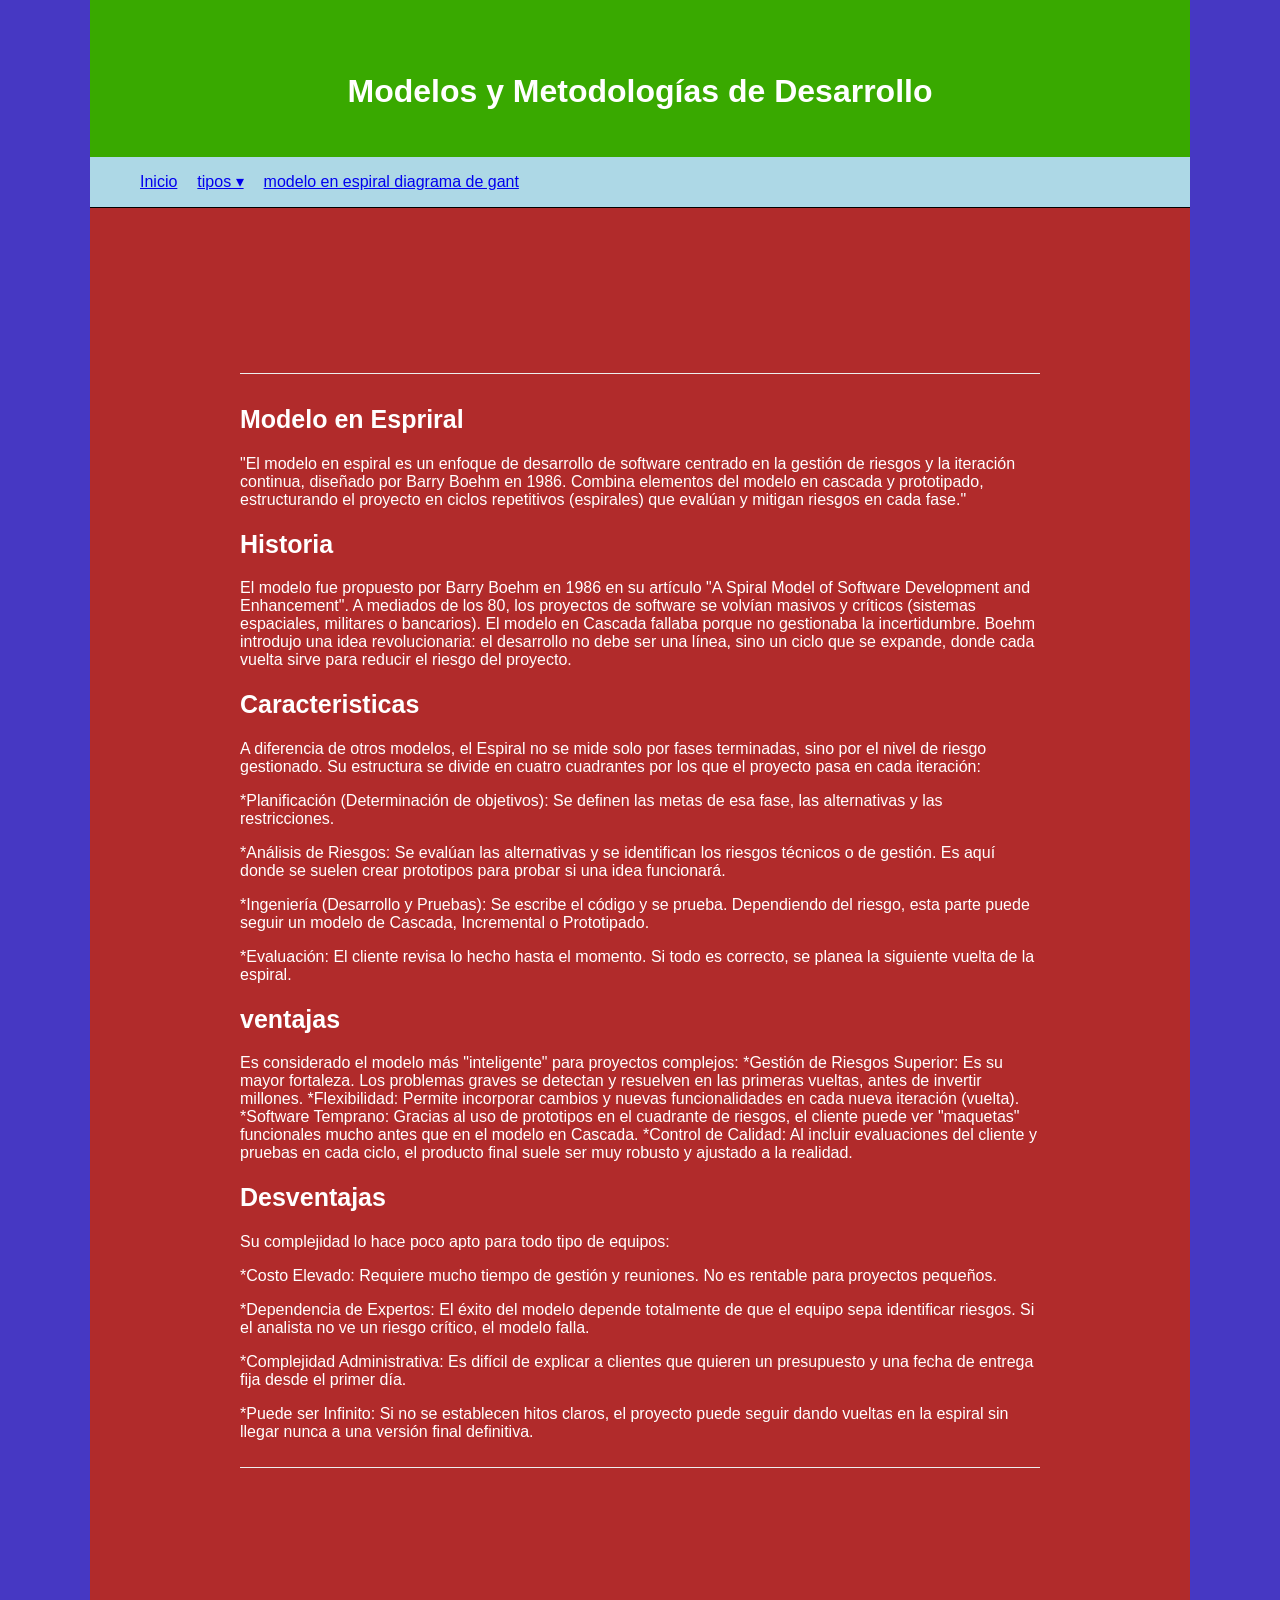
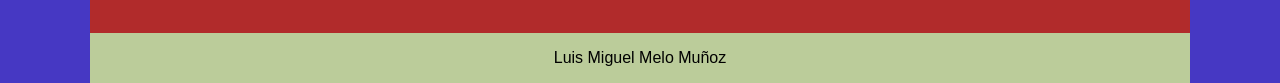
<file: index.html>
<!DOCTYPE html>
<html lang="es">
<head>
    <meta charset="UTF-8">
    <title>Modelos y Metodologías de Desarrollo</title>
    <link rel="stylesheet" href="style.css">
    <link rel="icon" type="image/x-icon" href="modelos y metodologias.png">
</head>
<body>
    <div id="container">
        <header>
            <h1>Modelos y Metodologías de Desarrollo</h1>
        </header>
<nav>
    <ul class="menu-principal">
        <li><a href="index.html">Inicio </a></li>
        <li class="dropdown">
            <a href="#">tipos ▾</a>
            <ul class="submenu">
                <li><a href="modelos.html">modelos</a></li>
                <li><a href="metodologias.html">metodologias</a></li>
                <li><a href="recursos.html">recursos</a></li>
            </ul>
        </li>
        <li><a href="diagramagant.html">modelo en espiral diagrama de gant</a></li>
    </ul>
    <div class="clear-fix"></div>
</nav>
        <section id="content">
            <article class="article">
               <h2>Modelo en Espriral</h2>
        <p>"El modelo en espiral es un enfoque de desarrollo de software centrado en la gestión de riesgos y la iteración continua, diseñado por Barry Boehm en 1986. Combina elementos del modelo en cascada y prototipado, estructurando el proyecto en ciclos repetitivos (espirales) que evalúan y mitigan riesgos en cada fase."</p>
        <h2>Historia</h2>
        <p>El modelo fue propuesto por Barry Boehm en 1986 en su artículo "A Spiral Model of Software Development and Enhancement".

A mediados de los 80, los proyectos de software se volvían masivos y críticos (sistemas espaciales, militares o bancarios). El modelo en Cascada fallaba porque no gestionaba la incertidumbre. Boehm introdujo una idea revolucionaria: el desarrollo no debe ser una línea, sino un ciclo que se expande, donde cada vuelta sirve para reducir el riesgo del proyecto.</p>
<h2>Caracteristicas</h2>
<p>A diferencia de otros modelos, el Espiral no se mide solo por fases terminadas, sino por el nivel de riesgo gestionado. Su estructura se divide en cuatro cuadrantes por los que el proyecto pasa en cada iteración:</p>

<p>*Planificación (Determinación de objetivos): Se definen las metas de esa fase, las alternativas y las restricciones.</p>

<p>*Análisis de Riesgos: Se evalúan las alternativas y se identifican los riesgos técnicos o de gestión. Es aquí donde se suelen crear prototipos para probar si una idea funcionará.</p>

<p>*Ingeniería (Desarrollo y Pruebas): Se escribe el código y se prueba. Dependiendo del riesgo, esta parte puede seguir un modelo de Cascada, Incremental o Prototipado.</p>

<p>*Evaluación: El cliente revisa lo hecho hasta el momento. Si todo es correcto, se planea la siguiente vuelta de la espiral.</p>
<h2>ventajas</h2>
<p>Es considerado el modelo más "inteligente" para proyectos complejos:

*Gestión de Riesgos Superior: Es su mayor fortaleza. Los problemas graves se detectan y resuelven en las primeras vueltas, antes de invertir millones.

*Flexibilidad: Permite incorporar cambios y nuevas funcionalidades en cada nueva iteración (vuelta).

*Software Temprano: Gracias al uso de prototipos en el cuadrante de riesgos, el cliente puede ver "maquetas" funcionales mucho antes que en el modelo en Cascada.

*Control de Calidad: Al incluir evaluaciones del cliente y pruebas en cada ciclo, el producto final suele ser muy robusto y ajustado a la realidad.</p>
<h2>Desventajas</h2>
<p>Su complejidad lo hace poco apto para todo tipo de equipos:

<p>*Costo Elevado: Requiere mucho tiempo de gestión y reuniones. No es rentable para proyectos pequeños.</p>

<p>*Dependencia de Expertos: El éxito del modelo depende totalmente de que el equipo sepa identificar riesgos. Si el analista no ve un riesgo crítico, el modelo falla.</p>

<p>*Complejidad Administrativa: Es difícil de explicar a clientes que quieren un presupuesto y una fecha de entrega fija desde el primer día.</p>

<p>*Puede ser Infinito: Si no se establecen hitos claros, el proyecto puede seguir dando vueltas en la espiral sin llegar nunca a una versión final definitiva.</p>
        </section>
        <div class="clear-fix"></div>

        <footer>
            Luis Miguel Melo Muñoz
            
        </footer>
    </div>
</body>
</html>
</file>
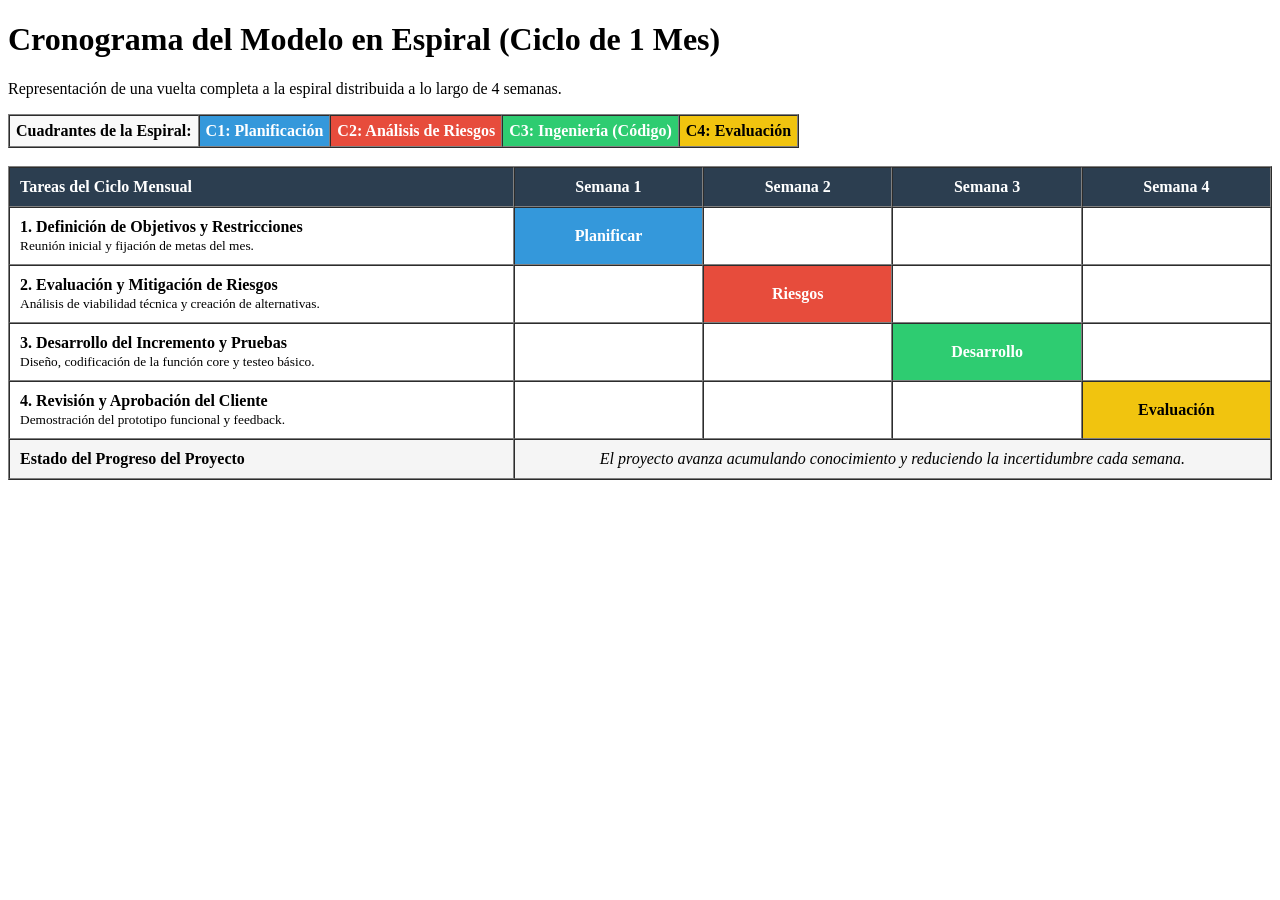
<file: diagramagant.html>
<!DOCTYPE html>
<html lang="es">
<head>
    <meta charset="UTF-8">
    <title>Diagrama de Gantt de 1 Mes - Modelo en Espiral</title>
</head>
<body>

    <h1>Cronograma del Modelo en Espiral (Ciclo de 1 Mes)</h1>
    <p>Representación de una vuelta completa a la espiral distribuida a lo largo de 4 semanas.</p>

    <!-- TABLA DE LEYENDA -->
    <table border="1" cellspacing="0" cellpadding="6" bgcolor="#f9f9f9">
        <tr>
            <td><b>Cuadrantes de la Espiral:</b></td>
            <td bgcolor="#3498db"><font color="white"><b>C1: Planificación</b></font></td>
            <td bgcolor="#e74c3c"><font color="white"><b>C2: Análisis de Riesgos</b></font></td>
            <td bgcolor="#2ecc71"><font color="white"><b>C3: Ingeniería (Código)</b></font></td>
            <td bgcolor="#f1c40f"><b>C4: Evaluación</b></td>
        </tr>
    </table>

    <br>

    <!-- TABLA DEL DIAGRAMA DE GANTT -->
    <table border="1" cellspacing="0" cellpadding="10" width="100%">
        <!-- ENCABEZADOS DE SEMANAS -->
        <tr bgcolor="#2c3e50">
            <th align="left"><font color="white">Tareas del Ciclo Mensual</font></th>
            <th width="15%"><font color="white">Semana 1</font></th>
            <th width="15%"><font color="white">Semana 2</font></th>
            <th width="15%"><font color="white">Semana 3</font></th>
            <th width="15%"><font color="white">Semana 4</font></th>
        </tr>

        <!-- FILAS DE TAREAS -->
        <tr>
            <td><b>1. Definición de Objetivos y Restricciones</b><br><small>Reunión inicial y fijación de metas del mes.</small></td>
            <td bgcolor="#3498db" align="center"><font color="white"><b>Planificar</b></font></td>
            <td></td>
            <td></td>
            <td></td>
        </tr>

        <tr>
            <td><b>2. Evaluación y Mitigación de Riesgos</b><br><small>Análisis de viabilidad técnica y creación de alternativas.</small></td>
            <td></td>
            <td bgcolor="#e74c3c" align="center"><font color="white"><b>Riesgos</b></font></td>
            <td></td>
            <td></td>
        </tr>

        <tr>
            <td><b>3. Desarrollo del Incremento y Pruebas</b><br><small>Diseño, codificación de la función core y testeo básico.</small></td>
            <td></td>
            <td></td>
            <td bgcolor="#2ecc71" align="center"><font color="white"><b>Desarrollo</b></font></td>
            <td></td>
        </tr>

        <tr>
            <td><b>4. Revisión y Aprobación del Cliente</b><br><small>Demostración del prototipo funcional y feedback.</small></td>
            <td></td>
            <td></td>
            <td></td>
            <td bgcolor="#f1c40f" align="center"><b>Evaluación</b></td>
        </tr>

        <!-- RESUMEN EN EL TIEMPO -->
        <tr bgcolor="#f5f5f5">
            <td><b>Estado del Progreso del Proyecto</b></td>
            <td colspan="4" align="center">
                <i>El proyecto avanza acumulando conocimiento y reduciendo la incertidumbre cada semana.</i>
            </td>
        </tr>
    </table>

</body>
</html>
</file>
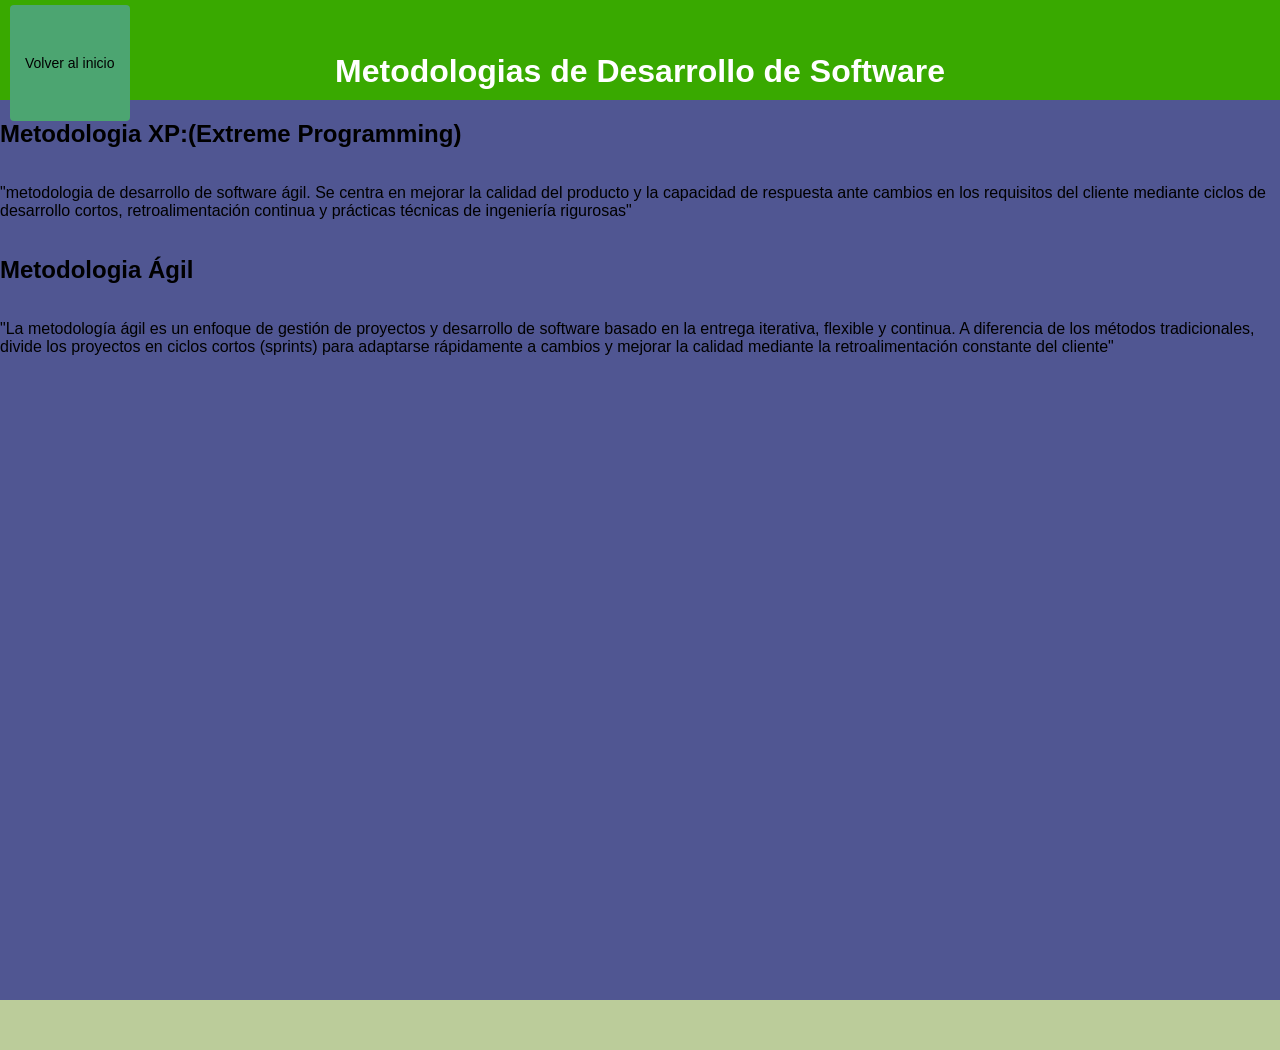
<file: metodologias.html>
<!DOCTYPE html>
<html lang="es">
<head>
    <meta charset="UTF-8">
    <title>Metodologias de Desarrollo</title>
    <link rel="stylesheet" href="style.css">
</head>
<body>


    <header>
        <h1>Metodologias de Desarrollo de Software</h1>
        <a href="index.html" class="button-volver">Volver al inicio</a>
    </header>

    <section id="contente">
        <h2>Metodologia XP:(Extreme Programming)</h2>
        <p>"metodologia de desarrollo de software ágil. Se centra en mejorar la calidad del producto y la capacidad de respuesta ante cambios en los requisitos del cliente mediante ciclos de desarrollo cortos, retroalimentación continua y prácticas técnicas de ingeniería rigurosas"</p>
        
        

        <h2>Metodologia Ágil</h2>
        <p>"La metodología ágil es un enfoque de gestión de proyectos y desarrollo de software basado en la entrega iterativa, flexible y continua. A diferencia de los métodos tradicionales, divide los proyectos en ciclos cortos (sprints) para adaptarse rápidamente a cambios y mejorar la calidad mediante la retroalimentación constante del cliente"</p>
    </section>

    <footer>
    </footer>

</body>
</html>
</file>
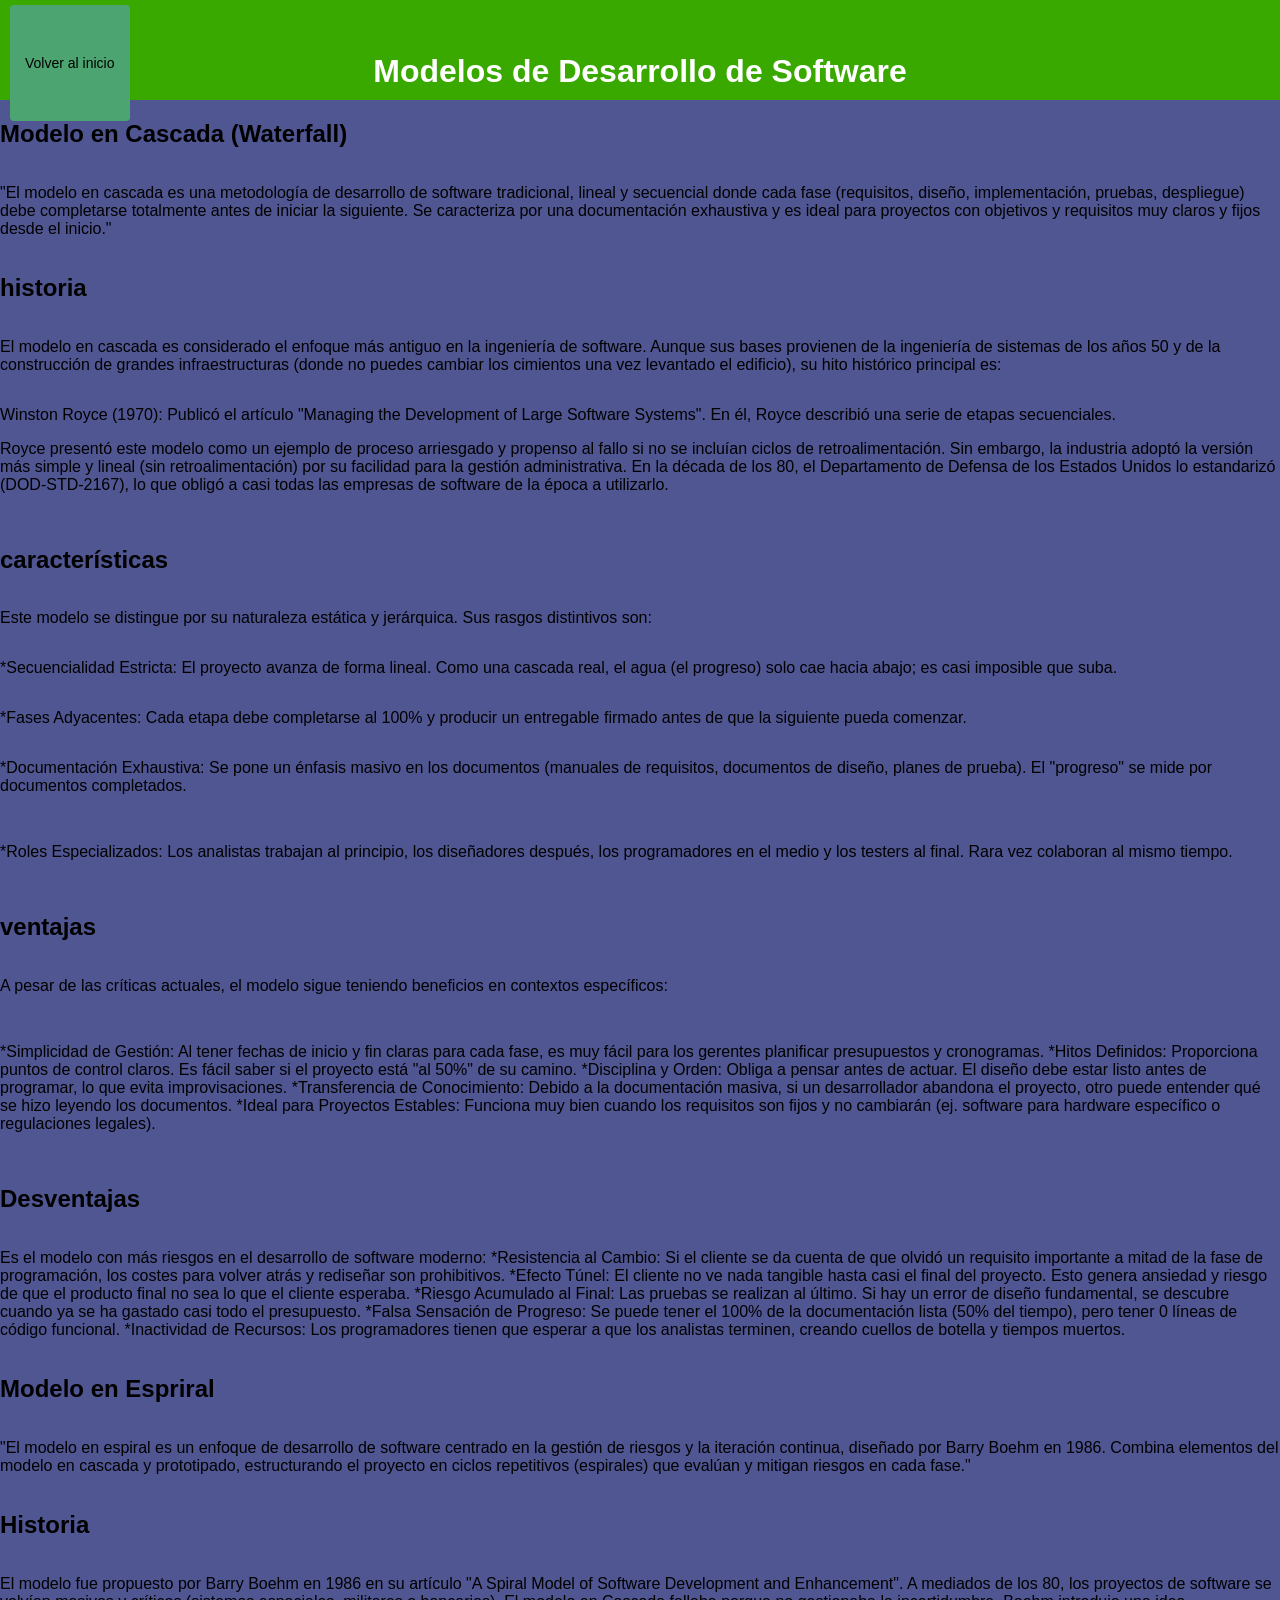
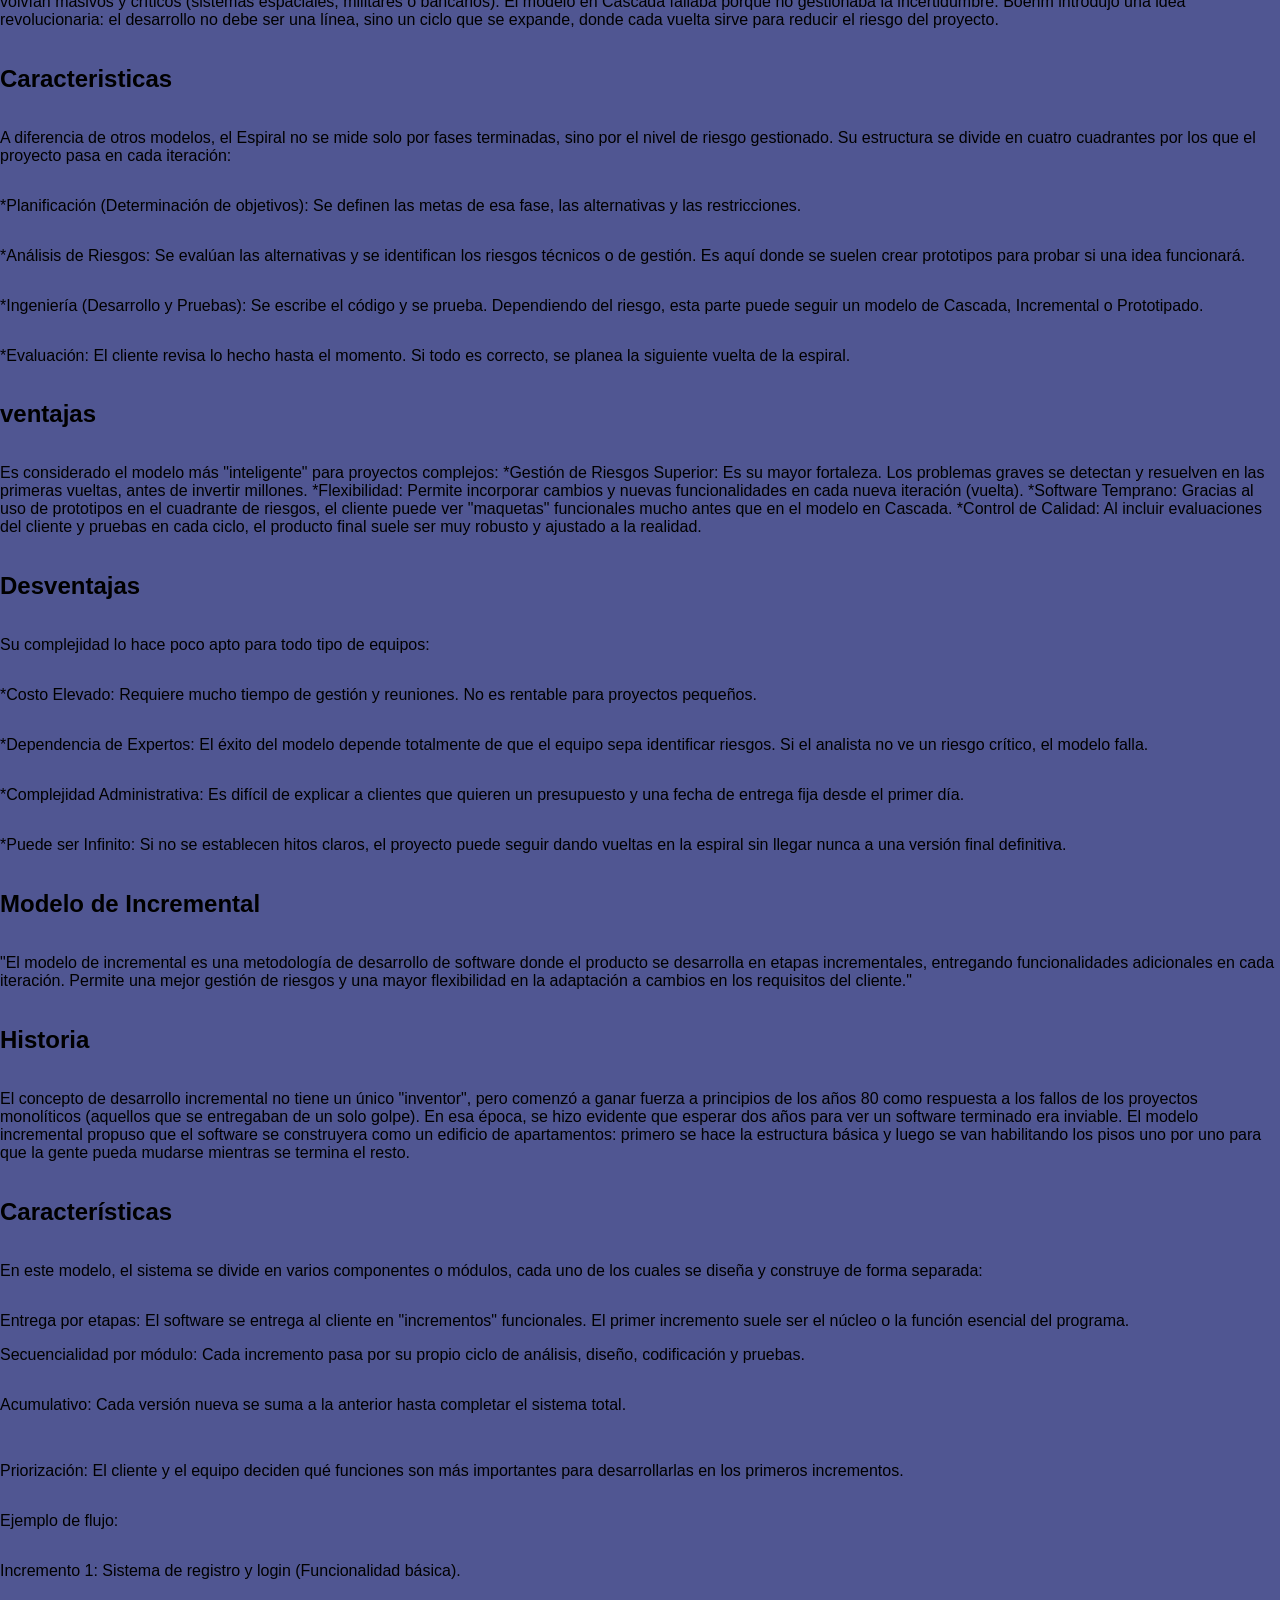
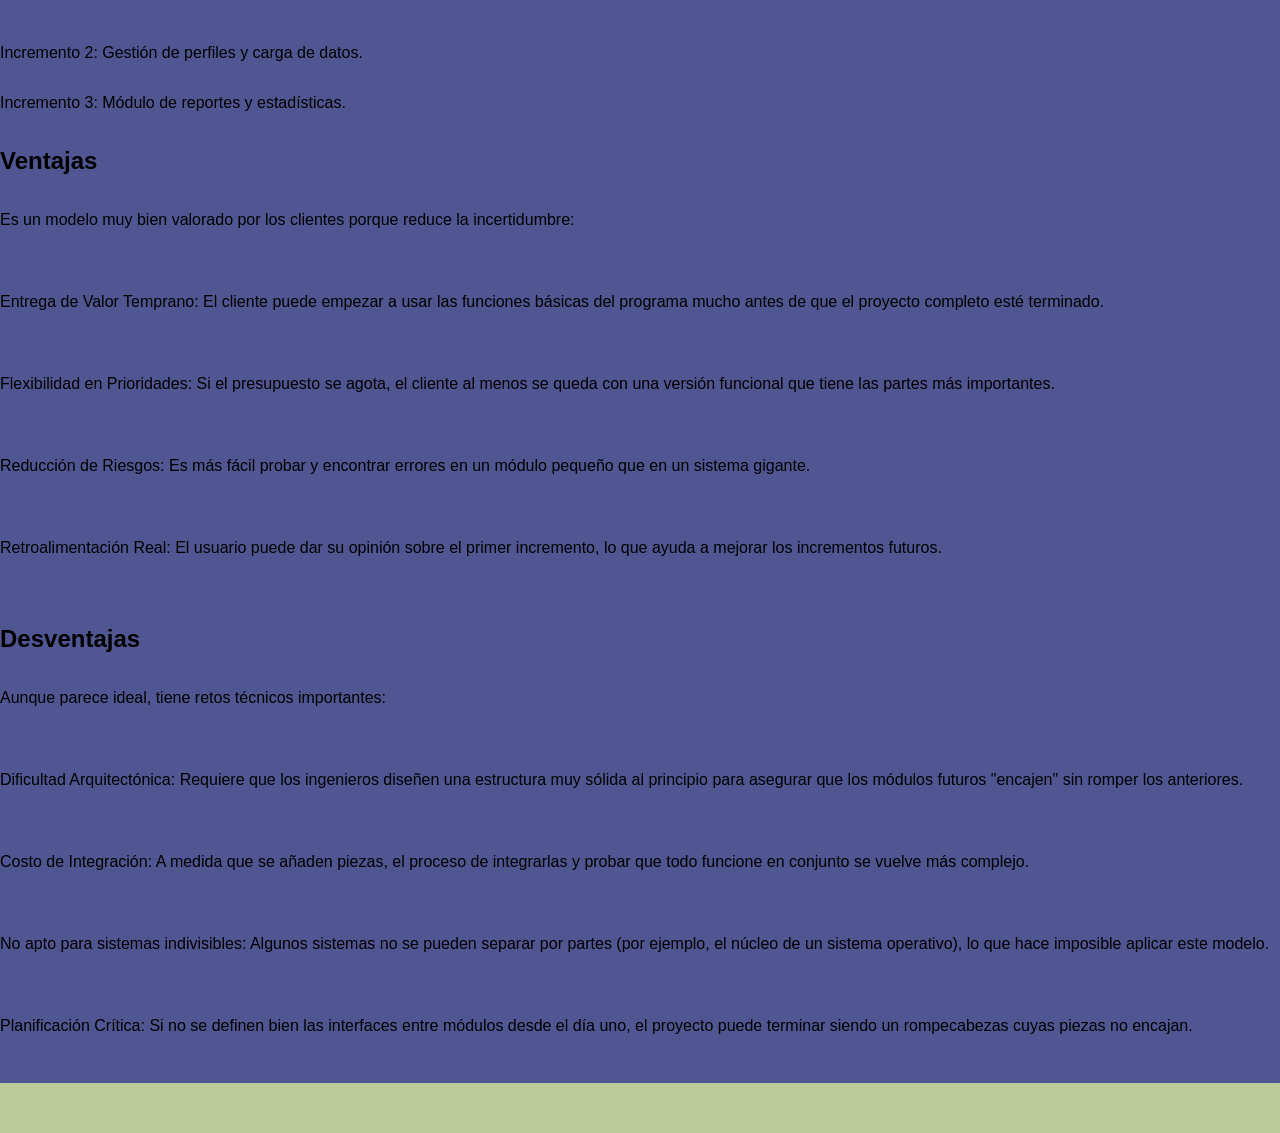
<file: modelos.html>
<!DOCTYPE html>
<html lang="es">
<head>
    <meta charset="UTF-8">
    <title>Modelos de Desarrollo</title>
    <link rel="stylesheet" href="style.css">
</head>
<body>

    <header>
        <h1>Modelos de Desarrollo de Software</h1>
        <a href="index.html" class="button-volver">Volver al inicio</a>
    </header>

    <section id="contente">
        <h2>Modelo en Cascada (Waterfall)</h2>
        <p>"El modelo en cascada es una metodología de desarrollo de software tradicional, lineal y secuencial donde cada fase (requisitos, diseño, implementación, pruebas, despliegue) debe completarse totalmente antes de iniciar la siguiente. Se caracteriza por una documentación exhaustiva y es ideal para proyectos con objetivos y requisitos muy claros y fijos desde el inicio."</p>
        <h2>historia</h2>
        <p>El modelo en cascada es considerado el enfoque más antiguo en la ingeniería de software. Aunque sus bases provienen de la ingeniería de sistemas de los años 50 y de la construcción de grandes infraestructuras (donde no puedes cambiar los cimientos una vez levantado el edificio), su hito histórico principal es:

        <p>Winston Royce (1970): Publicó el artículo "Managing the Development of Large Software Systems". En él, Royce describió una serie de etapas secuenciales.</p>

Royce presentó este modelo como un ejemplo de proceso arriesgado y propenso al fallo si no se incluían ciclos de retroalimentación. Sin embargo, la industria adoptó la versión más simple y lineal (sin retroalimentación) por su facilidad para la gestión administrativa.

 En la década de los 80, el Departamento de Defensa de los Estados Unidos lo estandarizó (DOD-STD-2167), lo que obligó a casi todas las empresas de software de la época a utilizarlo.</p>
 <h2>características</h2>
 <p>
    Este modelo se distingue por su naturaleza estática y jerárquica. Sus rasgos distintivos son:</p>

<p>*Secuencialidad Estricta: El proyecto avanza de forma lineal. Como una cascada real, el agua (el progreso) solo cae hacia abajo; es casi imposible que suba.</p>

<p>*Fases Adyacentes: Cada etapa debe completarse al 100% y producir un entregable firmado antes de que la siguiente pueda comenzar.</p>

<p>*Documentación Exhaustiva: Se pone un énfasis masivo en los documentos (manuales de requisitos, documentos de diseño, planes de prueba). El "progreso" se mide por documentos completados.</p>

<p></p>*Roles Especializados: Los analistas trabajan al principio, los diseñadores después, los programadores en el medio y los testers al final. Rara vez colaboran al mismo tiempo.</p>
<h2>ventajas</h2>
<p>A pesar de las críticas actuales, el modelo sigue teniendo beneficios en contextos específicos:

<p></p>*Simplicidad de Gestión: Al tener fechas de inicio y fin claras para cada fase, es muy fácil para los gerentes planificar presupuestos y cronogramas.

*Hitos Definidos: Proporciona puntos de control claros. Es fácil saber si el proyecto está "al 50%" de su camino.

*Disciplina y Orden: Obliga a pensar antes de actuar. El diseño debe estar listo antes de programar, lo que evita improvisaciones.

*Transferencia de Conocimiento: Debido a la documentación masiva, si un desarrollador abandona el proyecto, otro puede entender qué se hizo leyendo los documentos.

*Ideal para Proyectos Estables: Funciona muy bien cuando los requisitos son fijos y no cambiarán (ej. software para hardware específico o regulaciones legales).</p>
<h2>Desventajas</h2>
<p>Es el modelo con más riesgos en el desarrollo de software moderno:

*Resistencia al Cambio: Si el cliente se da cuenta de que olvidó un requisito importante a mitad de la fase de programación, los costes para volver atrás y rediseñar son prohibitivos.

*Efecto Túnel: El cliente no ve nada tangible hasta casi el final del proyecto. Esto genera ansiedad y riesgo de que el producto final no sea lo que el cliente esperaba.

*Riesgo Acumulado al Final: Las pruebas se realizan al último. Si hay un error de diseño fundamental, se descubre cuando ya se ha gastado casi todo el presupuesto.

*Falsa Sensación de Progreso: Se puede tener el 100% de la documentación lista (50% del tiempo), pero tener 0 líneas de código funcional.

*Inactividad de Recursos: Los programadores tienen que esperar a que los analistas terminen, creando cuellos de botella y tiempos muertos.</p>


        

        <h2>Modelo en Espriral</h2>
        <p>"El modelo en espiral es un enfoque de desarrollo de software centrado en la gestión de riesgos y la iteración continua, diseñado por Barry Boehm en 1986. Combina elementos del modelo en cascada y prototipado, estructurando el proyecto en ciclos repetitivos (espirales) que evalúan y mitigan riesgos en cada fase."</p>
        <h2>Historia</h2>
        <p>El modelo fue propuesto por Barry Boehm en 1986 en su artículo "A Spiral Model of Software Development and Enhancement".

A mediados de los 80, los proyectos de software se volvían masivos y críticos (sistemas espaciales, militares o bancarios). El modelo en Cascada fallaba porque no gestionaba la incertidumbre. Boehm introdujo una idea revolucionaria: el desarrollo no debe ser una línea, sino un ciclo que se expande, donde cada vuelta sirve para reducir el riesgo del proyecto.</p>
<h2>Caracteristicas</h2>
<p>A diferencia de otros modelos, el Espiral no se mide solo por fases terminadas, sino por el nivel de riesgo gestionado. Su estructura se divide en cuatro cuadrantes por los que el proyecto pasa en cada iteración:</p>

<p>*Planificación (Determinación de objetivos): Se definen las metas de esa fase, las alternativas y las restricciones.</p>

<p>*Análisis de Riesgos: Se evalúan las alternativas y se identifican los riesgos técnicos o de gestión. Es aquí donde se suelen crear prototipos para probar si una idea funcionará.</p>

<p>*Ingeniería (Desarrollo y Pruebas): Se escribe el código y se prueba. Dependiendo del riesgo, esta parte puede seguir un modelo de Cascada, Incremental o Prototipado.</p>

<p>*Evaluación: El cliente revisa lo hecho hasta el momento. Si todo es correcto, se planea la siguiente vuelta de la espiral.</p>
<h2>ventajas</h2>
<p>Es considerado el modelo más "inteligente" para proyectos complejos:

*Gestión de Riesgos Superior: Es su mayor fortaleza. Los problemas graves se detectan y resuelven en las primeras vueltas, antes de invertir millones.

*Flexibilidad: Permite incorporar cambios y nuevas funcionalidades en cada nueva iteración (vuelta).

*Software Temprano: Gracias al uso de prototipos en el cuadrante de riesgos, el cliente puede ver "maquetas" funcionales mucho antes que en el modelo en Cascada.

*Control de Calidad: Al incluir evaluaciones del cliente y pruebas en cada ciclo, el producto final suele ser muy robusto y ajustado a la realidad.</p>
<h2>Desventajas</h2>
<p>Su complejidad lo hace poco apto para todo tipo de equipos:

<p>*Costo Elevado: Requiere mucho tiempo de gestión y reuniones. No es rentable para proyectos pequeños.</p>

<p>*Dependencia de Expertos: El éxito del modelo depende totalmente de que el equipo sepa identificar riesgos. Si el analista no ve un riesgo crítico, el modelo falla.</p>

<p>*Complejidad Administrativa: Es difícil de explicar a clientes que quieren un presupuesto y una fecha de entrega fija desde el primer día.</p>

<p>*Puede ser Infinito: Si no se establecen hitos claros, el proyecto puede seguir dando vueltas en la espiral sin llegar nunca a una versión final definitiva.</p>



        <h2>Modelo de Incremental</h2>
        <p>"El modelo de incremental es una metodología de desarrollo de software donde el producto se desarrolla en etapas incrementales, entregando funcionalidades adicionales en cada iteración. Permite una mejor gestión de riesgos y una mayor flexibilidad en la adaptación a cambios en los requisitos del cliente."</p>
        <h2>Historia</h2>
        <p>El concepto de desarrollo incremental no tiene un único "inventor", pero comenzó a ganar fuerza a principios de los años 80 como respuesta a los fallos de los proyectos monolíticos (aquellos que se entregaban de un solo golpe).

En esa época, se hizo evidente que esperar dos años para ver un software terminado era inviable. El modelo incremental propuso que el software se construyera como un edificio de apartamentos: primero se hace la estructura básica y luego se van habilitando los pisos uno por uno para que la gente pueda mudarse mientras se termina el resto.</h2>

<h2>Características</h2> 
        <p>En este modelo, el sistema se divide en varios componentes o módulos, cada uno de los cuales se diseña y construye de forma separada:</p>

<p>Entrega por etapas: El software se entrega al cliente en "incrementos" funcionales. El primer incremento suele ser el núcleo o la función esencial del programa.</p>

Secuencialidad por módulo: Cada incremento pasa por su propio ciclo de análisis, diseño, codificación y pruebas.</p>

Acumulativo: Cada versión nueva se suma a la anterior hasta completar el sistema total.</p>

<p>Priorización: El cliente y el equipo deciden qué funciones son más importantes para desarrollarlas en los primeros incrementos.</p>

<p>Ejemplo de flujo:</p>
<p>Incremento 1: Sistema de registro y login (Funcionalidad básica).<p/>

<p>Incremento 2: Gestión de perfiles y carga de datos.</p>

<p>Incremento 3: Módulo de reportes y estadísticas.</p>

<h2>Ventajas</h2>
<p>Es un modelo muy bien valorado por los clientes porque reduce la incertidumbre:<p/>

<p>Entrega de Valor Temprano: El cliente puede empezar a usar las funciones básicas del programa mucho antes de que el proyecto completo esté terminado.<p/>

<p>Flexibilidad en Prioridades: Si el presupuesto se agota, el cliente al menos se queda con una versión funcional que tiene las partes más importantes.<p/>

<p>Reducción de Riesgos: Es más fácil probar y encontrar errores en un módulo pequeño que en un sistema gigante.<p/>

<p>Retroalimentación Real: El usuario puede dar su opinión sobre el primer incremento, lo que ayuda a mejorar los incrementos futuros.<p/>

 <h2>Desventajas</h2>
<p>Aunque parece ideal, tiene retos técnicos importantes:<p/>

<p>Dificultad Arquitectónica: Requiere que los ingenieros diseñen una estructura muy sólida al principio para asegurar que los módulos futuros "encajen" sin romper los anteriores.<p/>

<p>Costo de Integración: A medida que se añaden piezas, el proceso de integrarlas y probar que todo funcione en conjunto se vuelve más complejo.<p/>

<p>No apto para sistemas indivisibles: Algunos sistemas no se pueden separar por partes (por ejemplo, el núcleo de un sistema operativo), lo que hace imposible aplicar este modelo.<p/>

<p>Planificación Crítica: Si no se definen bien las interfaces entre módulos desde el día uno, el proyecto puede terminar siendo un rompecabezas cuyas piezas no encajan.<p/>
    </section>

    <footer>
    </footer>

</body>
</html>
</file>
<file: style.css>
body {
    background-color: rgba(52, 37, 190, 0.911);
    font-family: Arial, Helvetica, sans-serif;
    margin: 0;
    display: flex;
    flex-direction: column;
    min-height: 100vh;
}

#container {
    width: 1100px;
    padding: 0px ;
    padding-top: 20px;
    margin: 0 auto;
    background-color: #39A900;
}


header {
    background-color:#39A900;
    height: 100px;
    width: 100%;
    color: white;
    text-align: center;
    line-height: 100px;
}


nav {
    background-color: #39A900; 
    height: 50px;
    border-bottom: 1px solid black;
}

nav ul li {
    float: left;
    list-style: none;
    margin: 10px;
    line-height: 30px;
}


.clear-fix {
    clear: both;
}


#content {
    float: left;
    width: calc(80% - 80px); 
    min-height: 500px;
    background-color: rgb(177, 43, 43);
    padding: 150px; 
}
#contente{
    display: flex;
    flex-direction:column;
    margin: 0 auto;
    min-height: 100vh;
    background-color: #505692;
}


aside {
    float: left;
    width: calc(20% - 20px); 
    min-height: 500px;
    background-color: orange;
    padding: 10px;
}


.article {
    color: white;
    margin-top: 15px;
    margin-bottom: 15px;
    border-bottom: 1px solid #eee;
    padding-bottom: 10px;
}

.article h2 {
    font-size: 25px;
}

.article:first-child {
    border-top: 1px solid #eee;
    padding-top: 10px;
}

footer {
    background-color: rgb(187, 204, 154);
    color: rgb(0, 0, 0);
    text-align: center;
    height: 50px;
    line-height: 50px;

}
nav {
    height: 50px; 
    background-color: lightblue;
    position: relative; 
    z-index: 100; 
}


.menu-principal > li {
    float: left;
    list-style: none;
    position: relative; 
}


.submenu {
    display: none;          
    position: absolute;        
    top: 100%;                
    left: 0;
    background-color: #444;    
    width: 150px;              
    list-style: none;
}

.submenu li {
    width: 100%;              
    border-bottom: 1px solid #93cf5b;
}

.submenu li a {
    color: white;           
    padding: 10px;
    display: block;
    text-decoration: none;
    transition: background 0.3s ease, padding-left 0.3s ease; 
}  
.submenu li a:hover {
    background-color: #ff4500; 
    padding-left: 25px;      
}



.dropdown:hover .submenu {
    display: block;            
}

.submenu li a:hover {
    background-color: #98e237;
}

.button-volver {
    padding: 8px 15px;
    font-size: 14px;
    background-color: #4ca571;
    color: rgb(0, 0, 0);
    text-decoration: none;
    border-radius: 4px;
    position: absolute;
    top: 5px;
    left: 10px;
}
</file>
